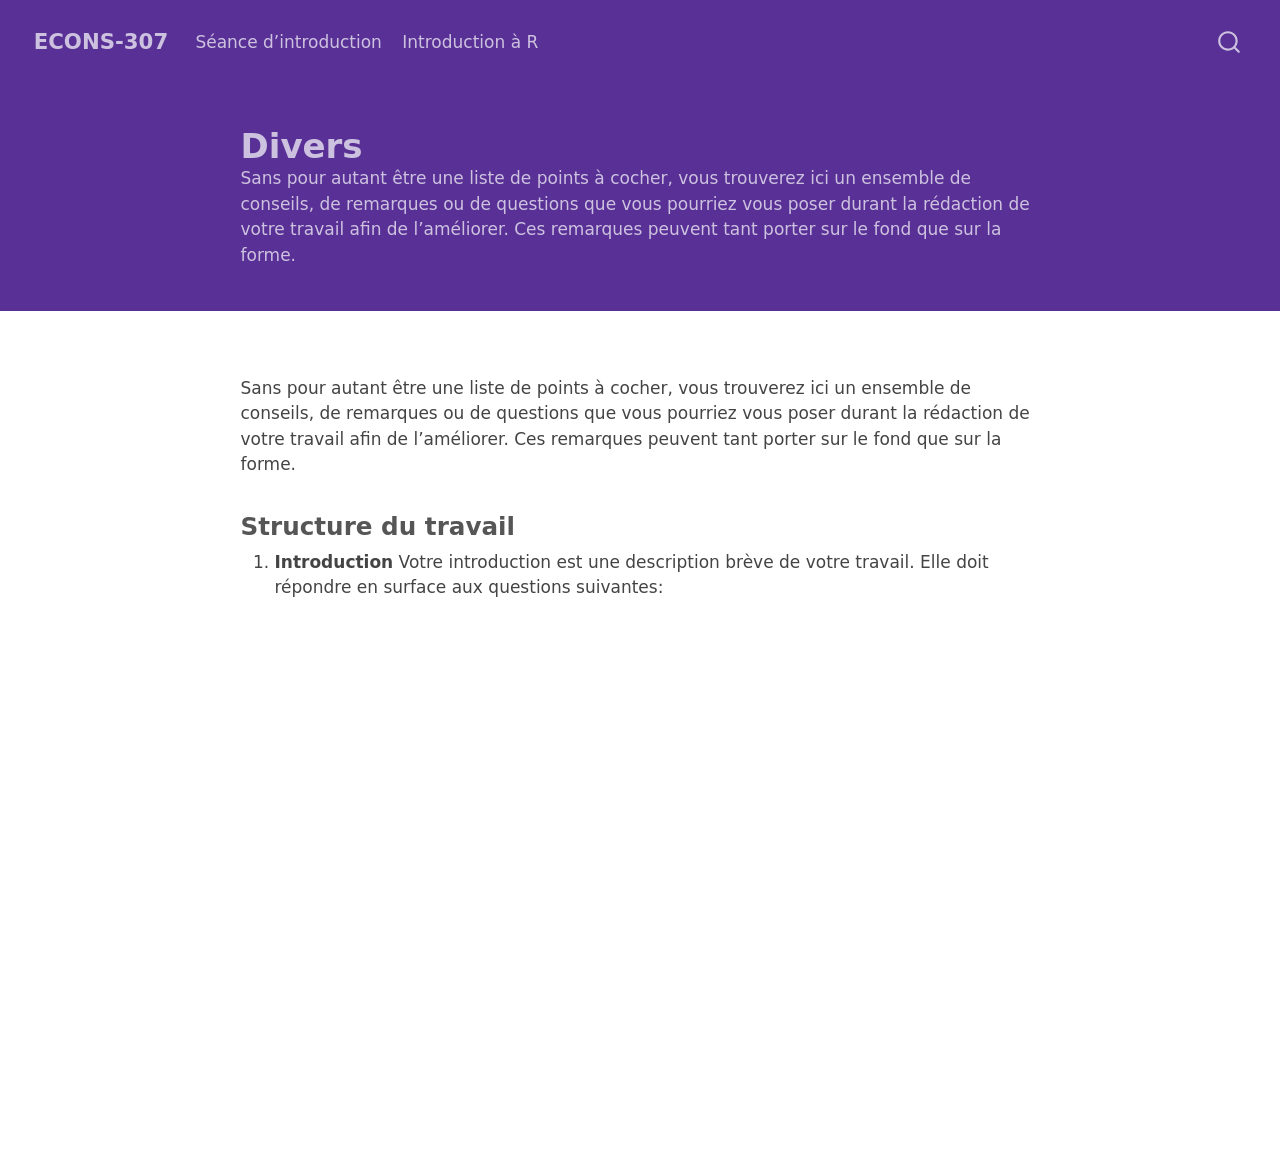
<file: docs/structure/divers.html>
<!DOCTYPE html>
<html xmlns="http://www.w3.org/1999/xhtml" lang="en" xml:lang="en"><head>

<meta charset="utf-8">
<meta name="generator" content="quarto-1.8.25">

<meta name="viewport" content="width=device-width, initial-scale=1.0, user-scalable=yes">

<meta name="description" content="Sans pour autant être une liste de points à cocher, vous trouverez ici un ensemble de conseils, de remarques ou de questions que vous pourriez vous poser durant la rédaction de votre travail afin de l’améliorer. Ces remarques peuvent tant porter sur le fond que sur la forme.">

<title>Divers – ECONS-307</title>
<style>
code{white-space: pre-wrap;}
span.smallcaps{font-variant: small-caps;}
div.columns{display: flex; gap: min(4vw, 1.5em);}
div.column{flex: auto; overflow-x: auto;}
div.hanging-indent{margin-left: 1.5em; text-indent: -1.5em;}
ul.task-list{list-style: none;}
ul.task-list li input[type="checkbox"] {
  width: 0.8em;
  margin: 0 0.8em 0.2em -1em; /* quarto-specific, see https://github.com/quarto-dev/quarto-cli/issues/4556 */ 
  vertical-align: middle;
}
</style>


<script src="../site_libs/quarto-nav/quarto-nav.js"></script>
<script src="../site_libs/quarto-nav/headroom.min.js"></script>
<script src="../site_libs/clipboard/clipboard.min.js"></script>
<script src="../site_libs/quarto-search/autocomplete.umd.js"></script>
<script src="../site_libs/quarto-search/fuse.min.js"></script>
<script src="../site_libs/quarto-search/quarto-search.js"></script>
<meta name="quarto:offset" content="../">
<script src="../site_libs/quarto-html/quarto.js" type="module"></script>
<script src="../site_libs/quarto-html/tabsets/tabsets.js" type="module"></script>
<script src="../site_libs/quarto-html/axe/axe-check.js" type="module"></script>
<script src="../site_libs/quarto-html/popper.min.js"></script>
<script src="../site_libs/quarto-html/tippy.umd.min.js"></script>
<script src="../site_libs/quarto-html/anchor.min.js"></script>
<link href="../site_libs/quarto-html/tippy.css" rel="stylesheet">
<link href="../site_libs/quarto-html/quarto-syntax-highlighting-7b89279ff1a6dce999919e0e67d4d9ec.css" rel="stylesheet" id="quarto-text-highlighting-styles">
<script src="../site_libs/bootstrap/bootstrap.min.js"></script>
<link href="../site_libs/bootstrap/bootstrap-icons.css" rel="stylesheet">
<link href="../site_libs/bootstrap/bootstrap-9b9b5ea2a8a1c882cd04d8a304f74db5.min.css" rel="stylesheet" append-hash="true" id="quarto-bootstrap" data-mode="light">
<script id="quarto-search-options" type="application/json">{
  "location": "navbar",
  "copy-button": false,
  "collapse-after": 3,
  "panel-placement": "end",
  "type": "overlay",
  "limit": 50,
  "keyboard-shortcut": [
    "f",
    "/",
    "s"
  ],
  "show-item-context": false,
  "language": {
    "search-no-results-text": "No results",
    "search-matching-documents-text": "matching documents",
    "search-copy-link-title": "Copy link to search",
    "search-hide-matches-text": "Hide additional matches",
    "search-more-match-text": "more match in this document",
    "search-more-matches-text": "more matches in this document",
    "search-clear-button-title": "Clear",
    "search-text-placeholder": "",
    "search-detached-cancel-button-title": "Cancel",
    "search-submit-button-title": "Submit",
    "search-label": "Search"
  }
}</script>


</head>

<body class="nav-fixed fullcontent quarto-light">

<div id="quarto-search-results"></div>
  <header id="quarto-header" class="headroom fixed-top quarto-banner">
    <nav class="navbar navbar-expand-lg " data-bs-theme="dark">
      <div class="navbar-container container-fluid">
      <div class="navbar-brand-container mx-auto">
    <a href="../index.html" class="navbar-brand navbar-brand-logo">
    </a>
    <a class="navbar-brand" href="../index.html">
    <span class="navbar-title"><strong>ECONS-307</strong></span>
    </a>
  </div>
            <div id="quarto-search" class="" title="Search"></div>
          <button class="navbar-toggler" type="button" data-bs-toggle="collapse" data-bs-target="#navbarCollapse" aria-controls="navbarCollapse" role="menu" aria-expanded="false" aria-label="Toggle navigation" onclick="if (window.quartoToggleHeadroom) { window.quartoToggleHeadroom(); }">
  <span class="navbar-toggler-icon"></span>
</button>
          <div class="collapse navbar-collapse" id="navbarCollapse">
            <ul class="navbar-nav navbar-nav-scroll me-auto">
  <li class="nav-item">
    <a class="nav-link" href="../slides/index.html"> 
<span class="menu-text">Séance d’introduction</span></a>
  </li>  
  <li class="nav-item">
    <a class="nav-link" href="../R_intro/intro_R.html"> 
<span class="menu-text">Introduction à R</span></a>
  </li>  
</ul>
          </div> <!-- /navcollapse -->
            <div class="quarto-navbar-tools">
</div>
      </div> <!-- /container-fluid -->
    </nav>
</header>
<!-- content -->
<header id="title-block-header" class="quarto-title-block default page-columns page-full">
  <div class="quarto-title-banner page-columns page-full">
    <div class="quarto-title column-body">
      <h1 class="title">Divers</h1>
                  <div>
        <div class="description">
          Sans pour autant être une liste de points à cocher, vous trouverez ici un ensemble de conseils, de remarques ou de questions que vous pourriez vous poser durant la rédaction de votre travail afin de l’améliorer. Ces remarques peuvent tant porter sur le fond que sur la forme.
        </div>
      </div>
                </div>
  </div>
    
  
  <div class="quarto-title-meta">

      
    
      
    </div>
    
  
  </header><div id="quarto-content" class="quarto-container page-columns page-rows-contents page-layout-article page-navbar">
<!-- sidebar -->
<!-- margin-sidebar -->
    
<!-- main -->
<main class="content quarto-banner-title-block" id="quarto-document-content">





<p>Sans pour autant être une liste de points à cocher, vous trouverez ici un ensemble de conseils, de remarques ou de questions que vous pourriez vous poser durant la rédaction de votre travail afin de l’améliorer. Ces remarques peuvent tant porter sur le fond que sur la forme.</p>
<section id="structure-du-travail" class="level3">
<h3 class="anchored" data-anchor-id="structure-du-travail">Structure du travail</h3>
<ol type="1">
<li><strong>Introduction</strong> Votre introduction est une description brève de votre travail. Elle doit répondre en surface aux questions suivantes:</li>
</ol>


</section>

</main> <!-- /main -->
<script id="quarto-html-after-body" type="application/javascript">
  window.document.addEventListener("DOMContentLoaded", function (event) {
    const icon = "";
    const anchorJS = new window.AnchorJS();
    anchorJS.options = {
      placement: 'right',
      icon: icon
    };
    anchorJS.add('.anchored');
    const isCodeAnnotation = (el) => {
      for (const clz of el.classList) {
        if (clz.startsWith('code-annotation-')) {                     
          return true;
        }
      }
      return false;
    }
    const onCopySuccess = function(e) {
      // button target
      const button = e.trigger;
      // don't keep focus
      button.blur();
      // flash "checked"
      button.classList.add('code-copy-button-checked');
      var currentTitle = button.getAttribute("title");
      button.setAttribute("title", "Copied!");
      let tooltip;
      if (window.bootstrap) {
        button.setAttribute("data-bs-toggle", "tooltip");
        button.setAttribute("data-bs-placement", "left");
        button.setAttribute("data-bs-title", "Copied!");
        tooltip = new bootstrap.Tooltip(button, 
          { trigger: "manual", 
            customClass: "code-copy-button-tooltip",
            offset: [0, -8]});
        tooltip.show();    
      }
      setTimeout(function() {
        if (tooltip) {
          tooltip.hide();
          button.removeAttribute("data-bs-title");
          button.removeAttribute("data-bs-toggle");
          button.removeAttribute("data-bs-placement");
        }
        button.setAttribute("title", currentTitle);
        button.classList.remove('code-copy-button-checked');
      }, 1000);
      // clear code selection
      e.clearSelection();
    }
    const getTextToCopy = function(trigger) {
      const outerScaffold = trigger.parentElement.cloneNode(true);
      const codeEl = outerScaffold.querySelector('code');
      for (const childEl of codeEl.children) {
        if (isCodeAnnotation(childEl)) {
          childEl.remove();
        }
      }
      return codeEl.innerText;
    }
    const clipboard = new window.ClipboardJS('.code-copy-button:not([data-in-quarto-modal])', {
      text: getTextToCopy
    });
    clipboard.on('success', onCopySuccess);
    if (window.document.getElementById('quarto-embedded-source-code-modal')) {
      const clipboardModal = new window.ClipboardJS('.code-copy-button[data-in-quarto-modal]', {
        text: getTextToCopy,
        container: window.document.getElementById('quarto-embedded-source-code-modal')
      });
      clipboardModal.on('success', onCopySuccess);
    }
      var localhostRegex = new RegExp(/^(?:http|https):\/\/localhost\:?[0-9]*\//);
      var mailtoRegex = new RegExp(/^mailto:/);
        var filterRegex = new RegExp('/' + window.location.host + '/');
      var isInternal = (href) => {
          return filterRegex.test(href) || localhostRegex.test(href) || mailtoRegex.test(href);
      }
      // Inspect non-navigation links and adorn them if external
     var links = window.document.querySelectorAll('a[href]:not(.nav-link):not(.navbar-brand):not(.toc-action):not(.sidebar-link):not(.sidebar-item-toggle):not(.pagination-link):not(.no-external):not([aria-hidden]):not(.dropdown-item):not(.quarto-navigation-tool):not(.about-link)');
      for (var i=0; i<links.length; i++) {
        const link = links[i];
        if (!isInternal(link.href)) {
          // undo the damage that might have been done by quarto-nav.js in the case of
          // links that we want to consider external
          if (link.dataset.originalHref !== undefined) {
            link.href = link.dataset.originalHref;
          }
        }
      }
    function tippyHover(el, contentFn, onTriggerFn, onUntriggerFn) {
      const config = {
        allowHTML: true,
        maxWidth: 500,
        delay: 100,
        arrow: false,
        appendTo: function(el) {
            return el.parentElement;
        },
        interactive: true,
        interactiveBorder: 10,
        theme: 'quarto',
        placement: 'bottom-start',
      };
      if (contentFn) {
        config.content = contentFn;
      }
      if (onTriggerFn) {
        config.onTrigger = onTriggerFn;
      }
      if (onUntriggerFn) {
        config.onUntrigger = onUntriggerFn;
      }
      window.tippy(el, config); 
    }
    const noterefs = window.document.querySelectorAll('a[role="doc-noteref"]');
    for (var i=0; i<noterefs.length; i++) {
      const ref = noterefs[i];
      tippyHover(ref, function() {
        // use id or data attribute instead here
        let href = ref.getAttribute('data-footnote-href') || ref.getAttribute('href');
        try { href = new URL(href).hash; } catch {}
        const id = href.replace(/^#\/?/, "");
        const note = window.document.getElementById(id);
        if (note) {
          return note.innerHTML;
        } else {
          return "";
        }
      });
    }
    const xrefs = window.document.querySelectorAll('a.quarto-xref');
    const processXRef = (id, note) => {
      // Strip column container classes
      const stripColumnClz = (el) => {
        el.classList.remove("page-full", "page-columns");
        if (el.children) {
          for (const child of el.children) {
            stripColumnClz(child);
          }
        }
      }
      stripColumnClz(note)
      if (id === null || id.startsWith('sec-')) {
        // Special case sections, only their first couple elements
        const container = document.createElement("div");
        if (note.children && note.children.length > 2) {
          container.appendChild(note.children[0].cloneNode(true));
          for (let i = 1; i < note.children.length; i++) {
            const child = note.children[i];
            if (child.tagName === "P" && child.innerText === "") {
              continue;
            } else {
              container.appendChild(child.cloneNode(true));
              break;
            }
          }
          if (window.Quarto?.typesetMath) {
            window.Quarto.typesetMath(container);
          }
          return container.innerHTML
        } else {
          if (window.Quarto?.typesetMath) {
            window.Quarto.typesetMath(note);
          }
          return note.innerHTML;
        }
      } else {
        // Remove any anchor links if they are present
        const anchorLink = note.querySelector('a.anchorjs-link');
        if (anchorLink) {
          anchorLink.remove();
        }
        if (window.Quarto?.typesetMath) {
          window.Quarto.typesetMath(note);
        }
        if (note.classList.contains("callout")) {
          return note.outerHTML;
        } else {
          return note.innerHTML;
        }
      }
    }
    for (var i=0; i<xrefs.length; i++) {
      const xref = xrefs[i];
      tippyHover(xref, undefined, function(instance) {
        instance.disable();
        let url = xref.getAttribute('href');
        let hash = undefined; 
        if (url.startsWith('#')) {
          hash = url;
        } else {
          try { hash = new URL(url).hash; } catch {}
        }
        if (hash) {
          const id = hash.replace(/^#\/?/, "");
          const note = window.document.getElementById(id);
          if (note !== null) {
            try {
              const html = processXRef(id, note.cloneNode(true));
              instance.setContent(html);
            } finally {
              instance.enable();
              instance.show();
            }
          } else {
            // See if we can fetch this
            fetch(url.split('#')[0])
            .then(res => res.text())
            .then(html => {
              const parser = new DOMParser();
              const htmlDoc = parser.parseFromString(html, "text/html");
              const note = htmlDoc.getElementById(id);
              if (note !== null) {
                const html = processXRef(id, note);
                instance.setContent(html);
              } 
            }).finally(() => {
              instance.enable();
              instance.show();
            });
          }
        } else {
          // See if we can fetch a full url (with no hash to target)
          // This is a special case and we should probably do some content thinning / targeting
          fetch(url)
          .then(res => res.text())
          .then(html => {
            const parser = new DOMParser();
            const htmlDoc = parser.parseFromString(html, "text/html");
            const note = htmlDoc.querySelector('main.content');
            if (note !== null) {
              // This should only happen for chapter cross references
              // (since there is no id in the URL)
              // remove the first header
              if (note.children.length > 0 && note.children[0].tagName === "HEADER") {
                note.children[0].remove();
              }
              const html = processXRef(null, note);
              instance.setContent(html);
            } 
          }).finally(() => {
            instance.enable();
            instance.show();
          });
        }
      }, function(instance) {
      });
    }
        let selectedAnnoteEl;
        const selectorForAnnotation = ( cell, annotation) => {
          let cellAttr = 'data-code-cell="' + cell + '"';
          let lineAttr = 'data-code-annotation="' +  annotation + '"';
          const selector = 'span[' + cellAttr + '][' + lineAttr + ']';
          return selector;
        }
        const selectCodeLines = (annoteEl) => {
          const doc = window.document;
          const targetCell = annoteEl.getAttribute("data-target-cell");
          const targetAnnotation = annoteEl.getAttribute("data-target-annotation");
          const annoteSpan = window.document.querySelector(selectorForAnnotation(targetCell, targetAnnotation));
          const lines = annoteSpan.getAttribute("data-code-lines").split(",");
          const lineIds = lines.map((line) => {
            return targetCell + "-" + line;
          })
          let top = null;
          let height = null;
          let parent = null;
          if (lineIds.length > 0) {
              //compute the position of the single el (top and bottom and make a div)
              const el = window.document.getElementById(lineIds[0]);
              top = el.offsetTop;
              height = el.offsetHeight;
              parent = el.parentElement.parentElement;
            if (lineIds.length > 1) {
              const lastEl = window.document.getElementById(lineIds[lineIds.length - 1]);
              const bottom = lastEl.offsetTop + lastEl.offsetHeight;
              height = bottom - top;
            }
            if (top !== null && height !== null && parent !== null) {
              // cook up a div (if necessary) and position it 
              let div = window.document.getElementById("code-annotation-line-highlight");
              if (div === null) {
                div = window.document.createElement("div");
                div.setAttribute("id", "code-annotation-line-highlight");
                div.style.position = 'absolute';
                parent.appendChild(div);
              }
              div.style.top = top - 2 + "px";
              div.style.height = height + 4 + "px";
              div.style.left = 0;
              let gutterDiv = window.document.getElementById("code-annotation-line-highlight-gutter");
              if (gutterDiv === null) {
                gutterDiv = window.document.createElement("div");
                gutterDiv.setAttribute("id", "code-annotation-line-highlight-gutter");
                gutterDiv.style.position = 'absolute';
                const codeCell = window.document.getElementById(targetCell);
                const gutter = codeCell.querySelector('.code-annotation-gutter');
                gutter.appendChild(gutterDiv);
              }
              gutterDiv.style.top = top - 2 + "px";
              gutterDiv.style.height = height + 4 + "px";
            }
            selectedAnnoteEl = annoteEl;
          }
        };
        const unselectCodeLines = () => {
          const elementsIds = ["code-annotation-line-highlight", "code-annotation-line-highlight-gutter"];
          elementsIds.forEach((elId) => {
            const div = window.document.getElementById(elId);
            if (div) {
              div.remove();
            }
          });
          selectedAnnoteEl = undefined;
        };
          // Handle positioning of the toggle
      window.addEventListener(
        "resize",
        throttle(() => {
          elRect = undefined;
          if (selectedAnnoteEl) {
            selectCodeLines(selectedAnnoteEl);
          }
        }, 10)
      );
      function throttle(fn, ms) {
      let throttle = false;
      let timer;
        return (...args) => {
          if(!throttle) { // first call gets through
              fn.apply(this, args);
              throttle = true;
          } else { // all the others get throttled
              if(timer) clearTimeout(timer); // cancel #2
              timer = setTimeout(() => {
                fn.apply(this, args);
                timer = throttle = false;
              }, ms);
          }
        };
      }
        // Attach click handler to the DT
        const annoteDls = window.document.querySelectorAll('dt[data-target-cell]');
        for (const annoteDlNode of annoteDls) {
          annoteDlNode.addEventListener('click', (event) => {
            const clickedEl = event.target;
            if (clickedEl !== selectedAnnoteEl) {
              unselectCodeLines();
              const activeEl = window.document.querySelector('dt[data-target-cell].code-annotation-active');
              if (activeEl) {
                activeEl.classList.remove('code-annotation-active');
              }
              selectCodeLines(clickedEl);
              clickedEl.classList.add('code-annotation-active');
            } else {
              // Unselect the line
              unselectCodeLines();
              clickedEl.classList.remove('code-annotation-active');
            }
          });
        }
    const findCites = (el) => {
      const parentEl = el.parentElement;
      if (parentEl) {
        const cites = parentEl.dataset.cites;
        if (cites) {
          return {
            el,
            cites: cites.split(' ')
          };
        } else {
          return findCites(el.parentElement)
        }
      } else {
        return undefined;
      }
    };
    var bibliorefs = window.document.querySelectorAll('a[role="doc-biblioref"]');
    for (var i=0; i<bibliorefs.length; i++) {
      const ref = bibliorefs[i];
      const citeInfo = findCites(ref);
      if (citeInfo) {
        tippyHover(citeInfo.el, function() {
          var popup = window.document.createElement('div');
          citeInfo.cites.forEach(function(cite) {
            var citeDiv = window.document.createElement('div');
            citeDiv.classList.add('hanging-indent');
            citeDiv.classList.add('csl-entry');
            var biblioDiv = window.document.getElementById('ref-' + cite);
            if (biblioDiv) {
              citeDiv.innerHTML = biblioDiv.innerHTML;
            }
            popup.appendChild(citeDiv);
          });
          return popup.innerHTML;
        });
      }
    }
  });
  </script>
</div> <!-- /content -->




</body></html>
</file>
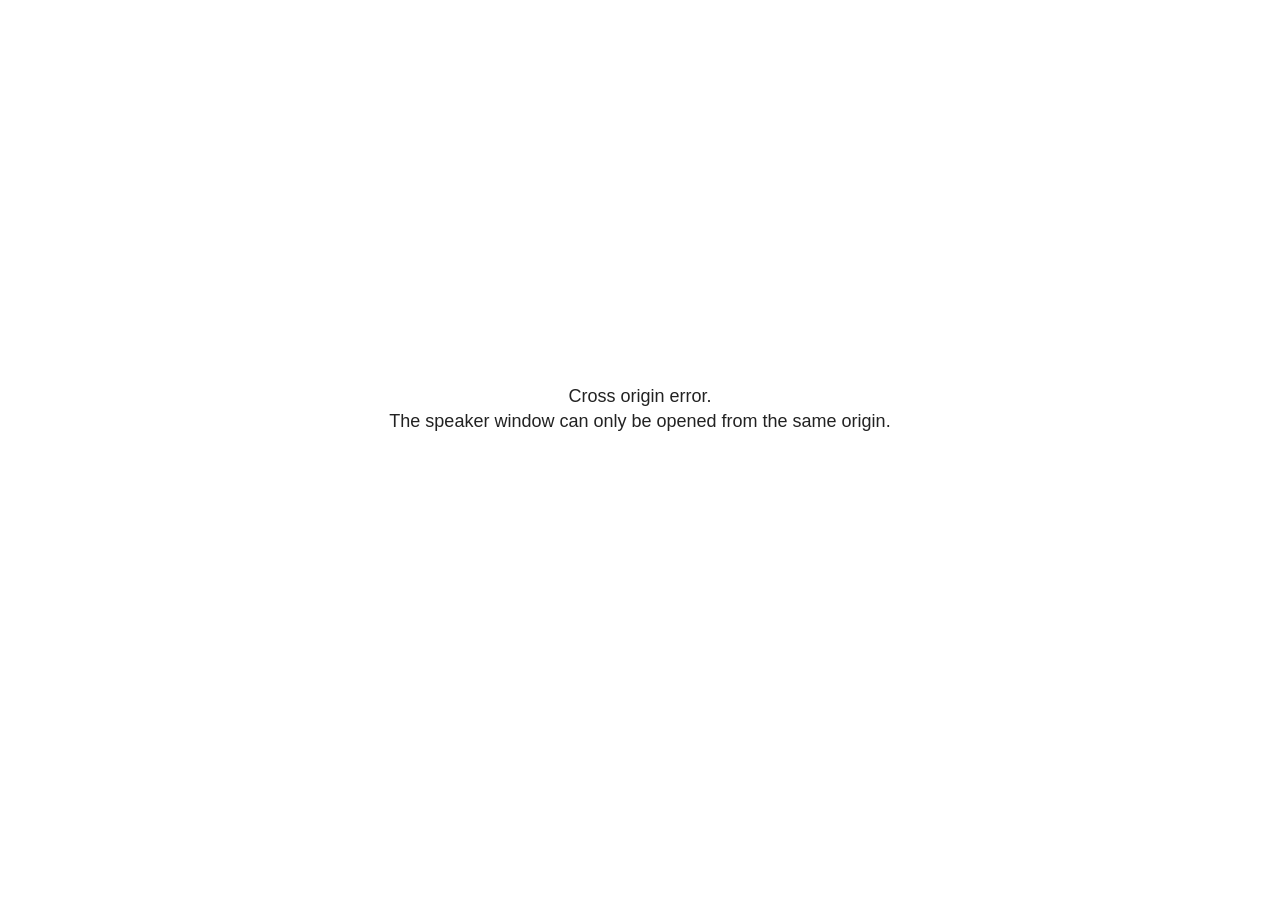
<file: docs/site_libs/revealjs/plugin/notes/speaker-view.html>
<!--
	NOTE: You need to build the notes plugin after making changes to this file.
-->
<html lang="en">
	<head>
		<meta charset="utf-8">

		<title>reveal.js - Speaker View</title>

		<style>
			body {
				font-family: Helvetica;
				font-size: 18px;
			}

			#current-slide,
			#upcoming-slide,
			#speaker-controls {
				padding: 6px;
				box-sizing: border-box;
				-moz-box-sizing: border-box;
			}

			#current-slide iframe,
			#upcoming-slide iframe {
				width: 100%;
				height: 100%;
				border: 1px solid #ddd;
			}

			#current-slide .label,
			#upcoming-slide .label {
				position: absolute;
				top: 10px;
				left: 10px;
				z-index: 2;
			}

			#connection-status {
				position: absolute;
				top: 0;
				left: 0;
				width: 100%;
				height: 100%;
				z-index: 20;
				padding: 30% 20% 20% 20%;
				font-size: 18px;
				color: #222;
				background: #fff;
				text-align: center;
				box-sizing: border-box;
				line-height: 1.4;
			}

			.overlay-element {
				height: 34px;
				line-height: 34px;
				padding: 0 10px;
				text-shadow: none;
				background: rgba( 220, 220, 220, 0.8 );
				color: #222;
				font-size: 14px;
			}

			.overlay-element.interactive:hover {
				background: rgba( 220, 220, 220, 1 );
			}

			#current-slide {
				position: absolute;
				width: 60%;
				height: 100%;
				top: 0;
				left: 0;
				padding-right: 0;
			}

			#upcoming-slide {
				position: absolute;
				width: 40%;
				height: 40%;
				right: 0;
				top: 0;
			}

			/* Speaker controls */
			#speaker-controls {
				position: absolute;
				top: 40%;
				right: 0;
				width: 40%;
				height: 60%;
				overflow: auto;
				font-size: 18px;
			}

				.speaker-controls-time.hidden,
				.speaker-controls-notes.hidden {
					display: none;
				}

				.speaker-controls-time .label,
				.speaker-controls-pace .label,
				.speaker-controls-notes .label {
					text-transform: uppercase;
					font-weight: normal;
					font-size: 0.66em;
					color: #666;
					margin: 0;
				}

				.speaker-controls-time, .speaker-controls-pace {
					border-bottom: 1px solid rgba( 200, 200, 200, 0.5 );
					margin-bottom: 10px;
					padding: 10px 16px;
					padding-bottom: 20px;
					cursor: pointer;
				}

				.speaker-controls-time .reset-button {
					opacity: 0;
					float: right;
					color: #666;
					text-decoration: none;
				}
				.speaker-controls-time:hover .reset-button {
					opacity: 1;
				}

				.speaker-controls-time .timer,
				.speaker-controls-time .clock {
					width: 50%;
				}

				.speaker-controls-time .timer,
				.speaker-controls-time .clock,
				.speaker-controls-time .pacing .hours-value,
				.speaker-controls-time .pacing .minutes-value,
				.speaker-controls-time .pacing .seconds-value {
					font-size: 1.9em;
				}

				.speaker-controls-time .timer {
					float: left;
				}

				.speaker-controls-time .clock {
					float: right;
					text-align: right;
				}

				.speaker-controls-time span.mute {
					opacity: 0.3;
				}

				.speaker-controls-time .pacing-title {
					margin-top: 5px;
				}

				.speaker-controls-time .pacing.ahead {
					color: blue;
				}

				.speaker-controls-time .pacing.on-track {
					color: green;
				}

				.speaker-controls-time .pacing.behind {
					color: red;
				}

				.speaker-controls-notes {
					padding: 10px 16px;
				}

				.speaker-controls-notes .value {
					margin-top: 5px;
					line-height: 1.4;
					font-size: 1.2em;
				}

			/* Layout selector */
			#speaker-layout {
				position: absolute;
				top: 10px;
				right: 10px;
				color: #222;
				z-index: 10;
			}
				#speaker-layout select {
					position: absolute;
					width: 100%;
					height: 100%;
					top: 0;
					left: 0;
					border: 0;
					box-shadow: 0;
					cursor: pointer;
					opacity: 0;

					font-size: 1em;
					background-color: transparent;

					-moz-appearance: none;
					-webkit-appearance: none;
					-webkit-tap-highlight-color: rgba(0, 0, 0, 0);
				}

				#speaker-layout select:focus {
					outline: none;
					box-shadow: none;
				}

			.clear {
				clear: both;
			}

			/* Speaker layout: Wide */
			body[data-speaker-layout="wide"] #current-slide,
			body[data-speaker-layout="wide"] #upcoming-slide {
				width: 50%;
				height: 45%;
				padding: 6px;
			}

			body[data-speaker-layout="wide"] #current-slide {
				top: 0;
				left: 0;
			}

			body[data-speaker-layout="wide"] #upcoming-slide {
				top: 0;
				left: 50%;
			}

			body[data-speaker-layout="wide"] #speaker-controls {
				top: 45%;
				left: 0;
				width: 100%;
				height: 50%;
				font-size: 1.25em;
			}

			/* Speaker layout: Tall */
			body[data-speaker-layout="tall"] #current-slide,
			body[data-speaker-layout="tall"] #upcoming-slide {
				width: 45%;
				height: 50%;
				padding: 6px;
			}

			body[data-speaker-layout="tall"] #current-slide {
				top: 0;
				left: 0;
			}

			body[data-speaker-layout="tall"] #upcoming-slide {
				top: 50%;
				left: 0;
			}

			body[data-speaker-layout="tall"] #speaker-controls {
				padding-top: 40px;
				top: 0;
				left: 45%;
				width: 55%;
				height: 100%;
				font-size: 1.25em;
			}

			/* Speaker layout: Notes only */
			body[data-speaker-layout="notes-only"] #current-slide,
			body[data-speaker-layout="notes-only"] #upcoming-slide {
				display: none;
			}

			body[data-speaker-layout="notes-only"] #speaker-controls {
				padding-top: 40px;
				top: 0;
				left: 0;
				width: 100%;
				height: 100%;
				font-size: 1.25em;
			}

			@media screen and (max-width: 1080px) {
				body[data-speaker-layout="default"] #speaker-controls {
					font-size: 16px;
				}
			}

			@media screen and (max-width: 900px) {
				body[data-speaker-layout="default"] #speaker-controls {
					font-size: 14px;
				}
			}

			@media screen and (max-width: 800px) {
				body[data-speaker-layout="default"] #speaker-controls {
					font-size: 12px;
				}
			}

		</style>
	</head>

	<body>

		<div id="connection-status">Loading speaker view...</div>

		<div id="current-slide"></div>
		<div id="upcoming-slide"><span class="overlay-element label">Upcoming</span></div>
		<div id="speaker-controls">
			<div class="speaker-controls-time">
				<h4 class="label">Time <span class="reset-button">Click to Reset</span></h4>
				<div class="clock">
					<span class="clock-value">0:00 AM</span>
				</div>
				<div class="timer">
					<span class="hours-value">00</span><span class="minutes-value">:00</span><span class="seconds-value">:00</span>
				</div>
				<div class="clear"></div>

				<h4 class="label pacing-title" style="display: none">Pacing – Time to finish current slide</h4>
				<div class="pacing" style="display: none">
					<span class="hours-value">00</span><span class="minutes-value">:00</span><span class="seconds-value">:00</span>
				</div>
			</div>

			<div class="speaker-controls-notes hidden">
				<h4 class="label">Notes</h4>
				<div class="value"></div>
			</div>
		</div>
		<div id="speaker-layout" class="overlay-element interactive">
			<span class="speaker-layout-label"></span>
			<select class="speaker-layout-dropdown"></select>
		</div>

		<script>

			(function() {

				var notes,
					notesValue,
					currentState,
					currentSlide,
					upcomingSlide,
					layoutLabel,
					layoutDropdown,
					pendingCalls = {},
					lastRevealApiCallId = 0,
					connected = false

				var connectionStatus = document.querySelector( '#connection-status' );

				var SPEAKER_LAYOUTS = {
					'default': 'Default',
					'wide': 'Wide',
					'tall': 'Tall',
					'notes-only': 'Notes only'
				};

				setupLayout();

				let openerOrigin;

				try {
					openerOrigin = window.opener.location.origin;
				}
				catch ( error ) { console.warn( error ) }

				// In order to prevent XSS, the speaker view will only run if its
				// opener has the same origin as itself
				if( window.location.origin !== openerOrigin ) {
					connectionStatus.innerHTML = 'Cross origin error.<br>The speaker window can only be opened from the same origin.';
					return;
				}

				var connectionTimeout = setTimeout( function() {
					connectionStatus.innerHTML = 'Error connecting to main window.<br>Please try closing and reopening the speaker view.';
				}, 5000 );

				window.addEventListener( 'message', function( event ) {

					// Validate the origin of all messages to avoid parsing messages
					// that aren't meant for us. Ignore when running off file:// so
					// that the speaker view continues to work without a web server.
					if( window.location.origin !== event.origin && window.location.origin !== 'file://' ) {
						return
					}

					clearTimeout( connectionTimeout );
					connectionStatus.style.display = 'none';

					var data = JSON.parse( event.data );

					// The overview mode is only useful to the reveal.js instance
					// where navigation occurs so we don't sync it
					if( data.state ) delete data.state.overview;

					// Messages sent by the notes plugin inside of the main window
					if( data && data.namespace === 'reveal-notes' ) {
						if( data.type === 'connect' ) {
							handleConnectMessage( data );
						}
						else if( data.type === 'state' ) {
							handleStateMessage( data );
						}
						else if( data.type === 'return' ) {
							pendingCalls[data.callId](data.result);
							delete pendingCalls[data.callId];
						}
					}
					// Messages sent by the reveal.js inside of the current slide preview
					else if( data && data.namespace === 'reveal' ) {
						if( /ready/.test( data.eventName ) ) {
							// Send a message back to notify that the handshake is complete
							window.opener.postMessage( JSON.stringify({ namespace: 'reveal-notes', type: 'connected'} ), '*' );
						}
						else if( /slidechanged|fragmentshown|fragmenthidden|paused|resumed/.test( data.eventName ) && currentState !== JSON.stringify( data.state ) ) {

							dispatchStateToMainWindow( data.state );

						}
					}

				} );

				/**
				 * Updates the presentation in the main window to match the state
				 * of the presentation in the notes window.
				 */
				const dispatchStateToMainWindow = debounce(( state ) => {
					window.opener.postMessage( JSON.stringify({ method: 'setState', args: [ state ]} ), '*' );
				}, 500);

				/**
				 * Asynchronously calls the Reveal.js API of the main frame.
				 */
				function callRevealApi( methodName, methodArguments, callback ) {

					var callId = ++lastRevealApiCallId;
					pendingCalls[callId] = callback;
					window.opener.postMessage( JSON.stringify( {
						namespace: 'reveal-notes',
						type: 'call',
						callId: callId,
						methodName: methodName,
						arguments: methodArguments
					} ), '*' );

				}

				/**
				 * Called when the main window is trying to establish a
				 * connection.
				 */
				function handleConnectMessage( data ) {

					if( connected === false ) {
						connected = true;

						setupIframes( data );
						setupKeyboard();
						setupNotes();
						setupTimer();
						setupHeartbeat();
					}

				}

				/**
				 * Called when the main window sends an updated state.
				 */
				function handleStateMessage( data ) {

					// Store the most recently set state to avoid circular loops
					// applying the same state
					currentState = JSON.stringify( data.state );

					// No need for updating the notes in case of fragment changes
					if ( data.notes ) {
						notes.classList.remove( 'hidden' );
						notesValue.style.whiteSpace = data.whitespace;
						if( data.markdown ) {
							notesValue.innerHTML = marked( data.notes );
						}
						else {
							notesValue.innerHTML = data.notes;
						}
					}
					else {
						notes.classList.add( 'hidden' );
					}

					// Update the note slides
					currentSlide.contentWindow.postMessage( JSON.stringify({ method: 'setState', args: [ data.state ] }), '*' );
					upcomingSlide.contentWindow.postMessage( JSON.stringify({ method: 'setState', args: [ data.state ] }), '*' );
					upcomingSlide.contentWindow.postMessage( JSON.stringify({ method: 'next' }), '*' );

				}

				// Limit to max one state update per X ms
				handleStateMessage = debounce( handleStateMessage, 200 );

				/**
				 * Forward keyboard events to the current slide window.
				 * This enables keyboard events to work even if focus
				 * isn't set on the current slide iframe.
				 *
				 * Block F5 default handling, it reloads and disconnects
				 * the speaker notes window.
				 */
				function setupKeyboard() {

					document.addEventListener( 'keydown', function( event ) {
						if( event.keyCode === 116 || ( event.metaKey && event.keyCode === 82 ) ) {
							event.preventDefault();
							return false;
						}
						currentSlide.contentWindow.postMessage( JSON.stringify({ method: 'triggerKey', args: [ event.keyCode ] }), '*' );
					} );

				}

				/**
				 * Creates the preview iframes.
				 */
				function setupIframes( data ) {

					var params = [
						'receiver',
						'progress=false',
						'history=false',
						'transition=none',
						'autoSlide=0',
						'backgroundTransition=none'
					].join( '&' );

					var urlSeparator = /\?/.test(data.url) ? '&' : '?';
					var hash = '#/' + data.state.indexh + '/' + data.state.indexv;
					var currentURL = data.url + urlSeparator + params + '&scrollActivationWidth=false&postMessageEvents=true' + hash;
					var upcomingURL = data.url + urlSeparator + params + '&scrollActivationWidth=false&controls=false' + hash;

					currentSlide = document.createElement( 'iframe' );
					currentSlide.setAttribute( 'width', 1280 );
					currentSlide.setAttribute( 'height', 1024 );
					currentSlide.setAttribute( 'src', currentURL );
					document.querySelector( '#current-slide' ).appendChild( currentSlide );

					upcomingSlide = document.createElement( 'iframe' );
					upcomingSlide.setAttribute( 'width', 640 );
					upcomingSlide.setAttribute( 'height', 512 );
					upcomingSlide.setAttribute( 'src', upcomingURL );
					document.querySelector( '#upcoming-slide' ).appendChild( upcomingSlide );

				}

				/**
				 * Setup the notes UI.
				 */
				function setupNotes() {

					notes = document.querySelector( '.speaker-controls-notes' );
					notesValue = document.querySelector( '.speaker-controls-notes .value' );

				}

				/**
				 * We send out a heartbeat at all times to ensure we can
				 * reconnect with the main presentation window after reloads.
				 */
				function setupHeartbeat() {

					setInterval( () => {
						window.opener.postMessage( JSON.stringify({ namespace: 'reveal-notes', type: 'heartbeat'} ), '*' );
					}, 1000 );

				}

				function getTimings( callback ) {

					callRevealApi( 'getSlidesAttributes', [], function ( slideAttributes ) {
						callRevealApi( 'getConfig', [], function ( config ) {
							var totalTime = config.totalTime;
							var minTimePerSlide = config.minimumTimePerSlide || 0;
							var defaultTiming = config.defaultTiming;
							if ((defaultTiming == null) && (totalTime == null)) {
								callback(null);
								return;
							}
							// Setting totalTime overrides defaultTiming
							if (totalTime) {
								defaultTiming = 0;
							}
							var timings = [];
							for ( var i in slideAttributes ) {
								var slide = slideAttributes[ i ];
								var timing = defaultTiming;
								if( slide.hasOwnProperty( 'data-timing' )) {
									var t = slide[ 'data-timing' ];
									timing = parseInt(t);
									if( isNaN(timing) ) {
										console.warn("Could not parse timing '" + t + "' of slide " + i + "; using default of " + defaultTiming);
										timing = defaultTiming;
									}
								}
								timings.push(timing);
							}
							if ( totalTime ) {
								// After we've allocated time to individual slides, we summarize it and
								// subtract it from the total time
								var remainingTime = totalTime - timings.reduce( function(a, b) { return a + b; }, 0 );
								// The remaining time is divided by the number of slides that have 0 seconds
								// allocated at the moment, giving the average time-per-slide on the remaining slides
								var remainingSlides = (timings.filter( function(x) { return x == 0 }) ).length
								var timePerSlide = Math.round( remainingTime / remainingSlides, 0 )
								// And now we replace every zero-value timing with that average
								timings = timings.map( function(x) { return (x==0 ? timePerSlide : x) } );
							}
							var slidesUnderMinimum = timings.filter( function(x) { return (x < minTimePerSlide) } ).length
							if ( slidesUnderMinimum ) {
								message = "The pacing time for " + slidesUnderMinimum + " slide(s) is under the configured minimum of " + minTimePerSlide + " seconds. Check the data-timing attribute on individual slides, or consider increasing the totalTime or minimumTimePerSlide configuration options (or removing some slides).";
								alert(message);
							}
							callback( timings );
						} );
					} );

				}

				/**
				 * Return the number of seconds allocated for presenting
				 * all slides up to and including this one.
				 */
				function getTimeAllocated( timings, callback ) {

					callRevealApi( 'getSlidePastCount', [], function ( currentSlide ) {
						var allocated = 0;
						for (var i in timings.slice(0, currentSlide + 1)) {
							allocated += timings[i];
						}
						callback( allocated );
					} );

				}

				/**
				 * Create the timer and clock and start updating them
				 * at an interval.
				 */
				function setupTimer() {

					var start = new Date(),
					timeEl = document.querySelector( '.speaker-controls-time' ),
					clockEl = timeEl.querySelector( '.clock-value' ),
					hoursEl = timeEl.querySelector( '.hours-value' ),
					minutesEl = timeEl.querySelector( '.minutes-value' ),
					secondsEl = timeEl.querySelector( '.seconds-value' ),
					pacingTitleEl = timeEl.querySelector( '.pacing-title' ),
					pacingEl = timeEl.querySelector( '.pacing' ),
					pacingHoursEl = pacingEl.querySelector( '.hours-value' ),
					pacingMinutesEl = pacingEl.querySelector( '.minutes-value' ),
					pacingSecondsEl = pacingEl.querySelector( '.seconds-value' );

					var timings = null;
					getTimings( function ( _timings ) {

						timings = _timings;
						if (_timings !== null) {
							pacingTitleEl.style.removeProperty('display');
							pacingEl.style.removeProperty('display');
						}

						// Update once directly
						_updateTimer();

						// Then update every second
						setInterval( _updateTimer, 1000 );

					} );


					function _resetTimer() {

						if (timings == null) {
							start = new Date();
							_updateTimer();
						}
						else {
							// Reset timer to beginning of current slide
							getTimeAllocated( timings, function ( slideEndTimingSeconds ) {
								var slideEndTiming = slideEndTimingSeconds * 1000;
								callRevealApi( 'getSlidePastCount', [], function ( currentSlide ) {
									var currentSlideTiming = timings[currentSlide] * 1000;
									var previousSlidesTiming = slideEndTiming - currentSlideTiming;
									var now = new Date();
									start = new Date(now.getTime() - previousSlidesTiming);
									_updateTimer();
								} );
							} );
						}

					}

					timeEl.addEventListener( 'click', function() {
						_resetTimer();
						return false;
					} );

					function _displayTime( hrEl, minEl, secEl, time) {

						var sign = Math.sign(time) == -1 ? "-" : "";
						time = Math.abs(Math.round(time / 1000));
						var seconds = time % 60;
						var minutes = Math.floor( time / 60 ) % 60 ;
						var hours = Math.floor( time / ( 60 * 60 )) ;
						hrEl.innerHTML = sign + zeroPadInteger( hours );
						if (hours == 0) {
							hrEl.classList.add( 'mute' );
						}
						else {
							hrEl.classList.remove( 'mute' );
						}
						minEl.innerHTML = ':' + zeroPadInteger( minutes );
						if (hours == 0 && minutes == 0) {
							minEl.classList.add( 'mute' );
						}
						else {
							minEl.classList.remove( 'mute' );
						}
						secEl.innerHTML = ':' + zeroPadInteger( seconds );
					}

					function _updateTimer() {

						var diff, hours, minutes, seconds,
						now = new Date();

						diff = now.getTime() - start.getTime();

						clockEl.innerHTML = now.toLocaleTimeString( 'en-US', { hour12: true, hour: '2-digit', minute:'2-digit' } );
						_displayTime( hoursEl, minutesEl, secondsEl, diff );
						if (timings !== null) {
							_updatePacing(diff);
						}

					}

					function _updatePacing(diff) {

						getTimeAllocated( timings, function ( slideEndTimingSeconds ) {
							var slideEndTiming = slideEndTimingSeconds * 1000;

							callRevealApi( 'getSlidePastCount', [], function ( currentSlide ) {
								var currentSlideTiming = timings[currentSlide] * 1000;
								var timeLeftCurrentSlide = slideEndTiming - diff;
								if (timeLeftCurrentSlide < 0) {
									pacingEl.className = 'pacing behind';
								}
								else if (timeLeftCurrentSlide < currentSlideTiming) {
									pacingEl.className = 'pacing on-track';
								}
								else {
									pacingEl.className = 'pacing ahead';
								}
								_displayTime( pacingHoursEl, pacingMinutesEl, pacingSecondsEl, timeLeftCurrentSlide );
							} );
						} );
					}

				}

				/**
				 * Sets up the speaker view layout and layout selector.
				 */
				function setupLayout() {

					layoutDropdown = document.querySelector( '.speaker-layout-dropdown' );
					layoutLabel = document.querySelector( '.speaker-layout-label' );

					// Render the list of available layouts
					for( var id in SPEAKER_LAYOUTS ) {
						var option = document.createElement( 'option' );
						option.setAttribute( 'value', id );
						option.textContent = SPEAKER_LAYOUTS[ id ];
						layoutDropdown.appendChild( option );
					}

					// Monitor the dropdown for changes
					layoutDropdown.addEventListener( 'change', function( event ) {

						setLayout( layoutDropdown.value );

					}, false );

					// Restore any currently persisted layout
					setLayout( getLayout() );

				}

				/**
				 * Sets a new speaker view layout. The layout is persisted
				 * in local storage.
				 */
				function setLayout( value ) {

					var title = SPEAKER_LAYOUTS[ value ];

					layoutLabel.innerHTML = 'Layout' + ( title ? ( ': ' + title ) : '' );
					layoutDropdown.value = value;

					document.body.setAttribute( 'data-speaker-layout', value );

					// Persist locally
					if( supportsLocalStorage() ) {
						window.localStorage.setItem( 'reveal-speaker-layout', value );
					}

				}

				/**
				 * Returns the ID of the most recently set speaker layout
				 * or our default layout if none has been set.
				 */
				function getLayout() {

					if( supportsLocalStorage() ) {
						var layout = window.localStorage.getItem( 'reveal-speaker-layout' );
						if( layout ) {
							return layout;
						}
					}

					// Default to the first record in the layouts hash
					for( var id in SPEAKER_LAYOUTS ) {
						return id;
					}

				}

				function supportsLocalStorage() {

					try {
						localStorage.setItem('test', 'test');
						localStorage.removeItem('test');
						return true;
					}
					catch( e ) {
						return false;
					}

				}

				function zeroPadInteger( num ) {

					var str = '00' + parseInt( num );
					return str.substring( str.length - 2 );

				}

				/**
				 * Limits the frequency at which a function can be called.
				 */
				function debounce( fn, ms ) {

					var lastTime = 0,
						timeout;

					return function() {

						var args = arguments;
						var context = this;

						clearTimeout( timeout );

						var timeSinceLastCall = Date.now() - lastTime;
						if( timeSinceLastCall > ms ) {
							fn.apply( context, args );
							lastTime = Date.now();
						}
						else {
							timeout = setTimeout( function() {
								fn.apply( context, args );
								lastTime = Date.now();
							}, ms - timeSinceLastCall );
						}

					}

				}

			})();

		</script>
	</body>
</html>
</file>
<file: docs/site_libs/quarto-html/tippy.css>
.tippy-box[data-animation=fade][data-state=hidden]{opacity:0}[data-tippy-root]{max-width:calc(100vw - 10px)}.tippy-box{position:relative;background-color:#333;color:#fff;border-radius:4px;font-size:14px;line-height:1.4;white-space:normal;outline:0;transition-property:transform,visibility,opacity}.tippy-box[data-placement^=top]>.tippy-arrow{bottom:0}.tippy-box[data-placement^=top]>.tippy-arrow:before{bottom:-7px;left:0;border-width:8px 8px 0;border-top-color:initial;transform-origin:center top}.tippy-box[data-placement^=bottom]>.tippy-arrow{top:0}.tippy-box[data-placement^=bottom]>.tippy-arrow:before{top:-7px;left:0;border-width:0 8px 8px;border-bottom-color:initial;transform-origin:center bottom}.tippy-box[data-placement^=left]>.tippy-arrow{right:0}.tippy-box[data-placement^=left]>.tippy-arrow:before{border-width:8px 0 8px 8px;border-left-color:initial;right:-7px;transform-origin:center left}.tippy-box[data-placement^=right]>.tippy-arrow{left:0}.tippy-box[data-placement^=right]>.tippy-arrow:before{left:-7px;border-width:8px 8px 8px 0;border-right-color:initial;transform-origin:center right}.tippy-box[data-inertia][data-state=visible]{transition-timing-function:cubic-bezier(.54,1.5,.38,1.11)}.tippy-arrow{width:16px;height:16px;color:#333}.tippy-arrow:before{content:"";position:absolute;border-color:transparent;border-style:solid}.tippy-content{position:relative;padding:5px 9px;z-index:1}
</file>
<file: docs/site_libs/quarto-html/quarto-syntax-highlighting-7b89279ff1a6dce999919e0e67d4d9ec.css>
/* quarto syntax highlight colors */
:root {
  --quarto-hl-ot-color: #003B4F;
  --quarto-hl-at-color: #657422;
  --quarto-hl-ss-color: #20794D;
  --quarto-hl-an-color: #5E5E5E;
  --quarto-hl-fu-color: #4758AB;
  --quarto-hl-st-color: #20794D;
  --quarto-hl-cf-color: #003B4F;
  --quarto-hl-op-color: #5E5E5E;
  --quarto-hl-er-color: #AD0000;
  --quarto-hl-bn-color: #AD0000;
  --quarto-hl-al-color: #AD0000;
  --quarto-hl-va-color: #111111;
  --quarto-hl-bu-color: inherit;
  --quarto-hl-ex-color: inherit;
  --quarto-hl-pp-color: #AD0000;
  --quarto-hl-in-color: #5E5E5E;
  --quarto-hl-vs-color: #20794D;
  --quarto-hl-wa-color: #5E5E5E;
  --quarto-hl-do-color: #5E5E5E;
  --quarto-hl-im-color: #00769E;
  --quarto-hl-ch-color: #20794D;
  --quarto-hl-dt-color: #AD0000;
  --quarto-hl-fl-color: #AD0000;
  --quarto-hl-co-color: #5E5E5E;
  --quarto-hl-cv-color: #5E5E5E;
  --quarto-hl-cn-color: #8f5902;
  --quarto-hl-sc-color: #5E5E5E;
  --quarto-hl-dv-color: #AD0000;
  --quarto-hl-kw-color: #003B4F;
}

/* other quarto variables */
:root {
  --quarto-font-monospace: SFMono-Regular, Menlo, Monaco, Consolas, "Liberation Mono", "Courier New", monospace;
}

/* syntax highlight based on Pandoc's rules */
pre > code.sourceCode > span {
  color: #003B4F;
}

code.sourceCode > span {
  color: #003B4F;
}

div.sourceCode,
div.sourceCode pre.sourceCode {
  color: #003B4F;
}

/* Normal */
code span {
  color: #003B4F;
}

/* Alert */
code span.al {
  color: #AD0000;
  font-style: inherit;
}

/* Annotation */
code span.an {
  color: #5E5E5E;
  font-style: inherit;
}

/* Attribute */
code span.at {
  color: #657422;
  font-style: inherit;
}

/* BaseN */
code span.bn {
  color: #AD0000;
  font-style: inherit;
}

/* BuiltIn */
code span.bu {
  font-style: inherit;
}

/* ControlFlow */
code span.cf {
  color: #003B4F;
  font-weight: bold;
  font-style: inherit;
}

/* Char */
code span.ch {
  color: #20794D;
  font-style: inherit;
}

/* Constant */
code span.cn {
  color: #8f5902;
  font-style: inherit;
}

/* Comment */
code span.co {
  color: #5E5E5E;
  font-style: inherit;
}

/* CommentVar */
code span.cv {
  color: #5E5E5E;
  font-style: italic;
}

/* Documentation */
code span.do {
  color: #5E5E5E;
  font-style: italic;
}

/* DataType */
code span.dt {
  color: #AD0000;
  font-style: inherit;
}

/* DecVal */
code span.dv {
  color: #AD0000;
  font-style: inherit;
}

/* Error */
code span.er {
  color: #AD0000;
  font-style: inherit;
}

/* Extension */
code span.ex {
  font-style: inherit;
}

/* Float */
code span.fl {
  color: #AD0000;
  font-style: inherit;
}

/* Function */
code span.fu {
  color: #4758AB;
  font-style: inherit;
}

/* Import */
code span.im {
  color: #00769E;
  font-style: inherit;
}

/* Information */
code span.in {
  color: #5E5E5E;
  font-style: inherit;
}

/* Keyword */
code span.kw {
  color: #003B4F;
  font-weight: bold;
  font-style: inherit;
}

/* Operator */
code span.op {
  color: #5E5E5E;
  font-style: inherit;
}

/* Other */
code span.ot {
  color: #003B4F;
  font-style: inherit;
}

/* Preprocessor */
code span.pp {
  color: #AD0000;
  font-style: inherit;
}

/* SpecialChar */
code span.sc {
  color: #5E5E5E;
  font-style: inherit;
}

/* SpecialString */
code span.ss {
  color: #20794D;
  font-style: inherit;
}

/* String */
code span.st {
  color: #20794D;
  font-style: inherit;
}

/* Variable */
code span.va {
  color: #111111;
  font-style: inherit;
}

/* VerbatimString */
code span.vs {
  color: #20794D;
  font-style: inherit;
}

/* Warning */
code span.wa {
  color: #5E5E5E;
  font-style: italic;
}

.prevent-inlining {
  content: "</";
}

/*# sourceMappingURL=3944bc705cfaf4c80e56f77c5205168a.css.map */
</file>
